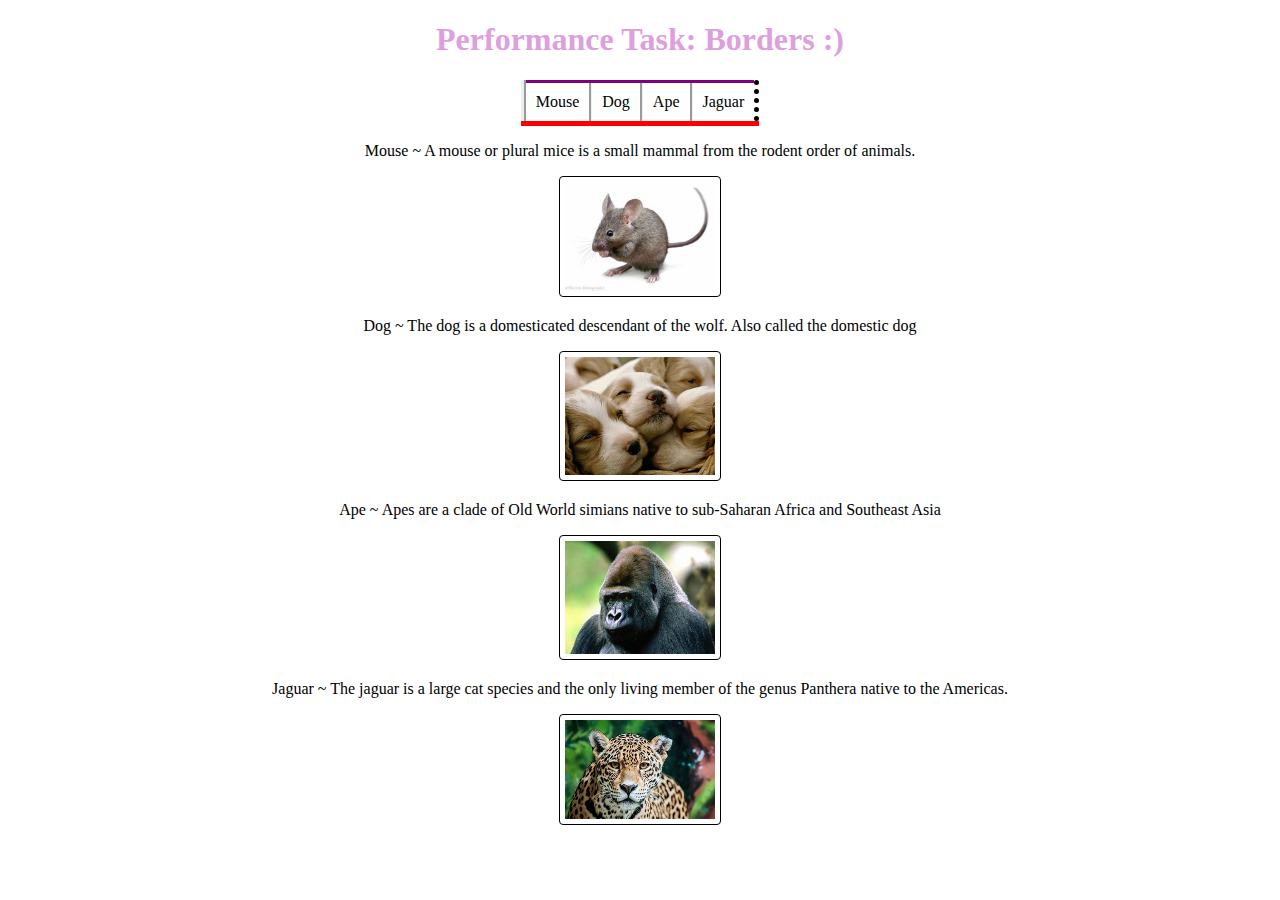
<file: Animals.html>
<!DOCTYPE html>
<html>
 
    <title> List of Animals </title>
    <link rel="stylesheet" href="petastyle.css"/>


<body align="center">

<h1> Performance Task: Borders :)</h1>
<center>
<table>
    
    <tr> 
        <td> Mouse </td>
        <td> Dog </td>
        <td> Ape </td>
        <td> Jaguar </td>
    
    </tr>
</center>
</table>

    <p> Mouse ~ A mouse or plural mice is a small mammal from the rodent order of animals.</p>
    <img src="mouse.jpeg"><br>

    <p> Dog ~ The dog is a domesticated descendant of the wolf. Also called the domestic dog</p>
    <img src="dog.jpeg"><br>

    <p> Ape ~ Apes are a clade of Old World simians native to sub-Saharan Africa and Southeast Asia</p>
    <img src="ape.jpeg"><br>

    <p> Jaguar ~ The jaguar is a large cat species and the only living member of the genus Panthera native to the Americas.</p>
    <img src="jaguar.jpeg"><br>

</body>

</html>
</file>
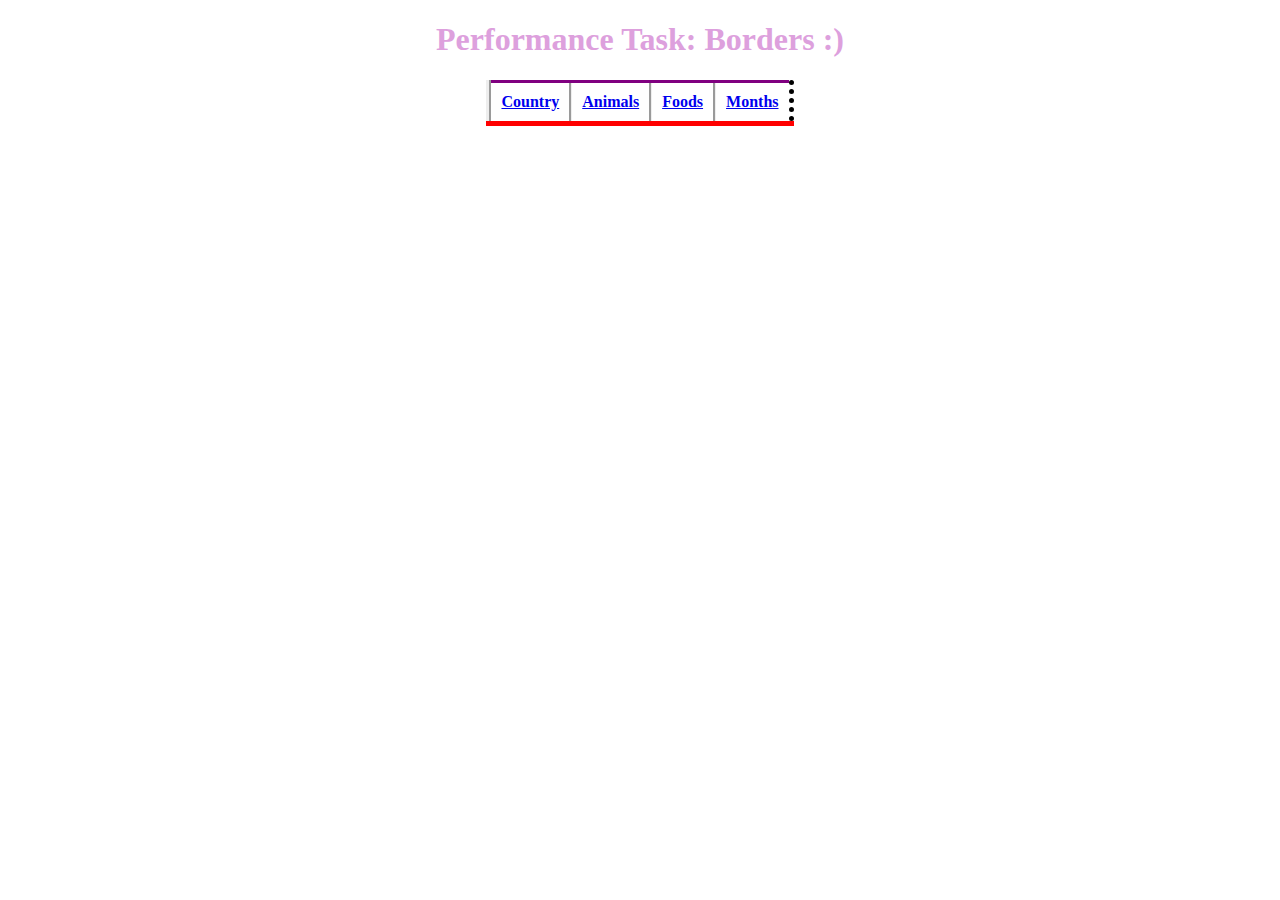
<file: bihay_peta.html>
<!DOCTYPE html>
<html>
<head> 
    
    <link rel="stylesheet" href="petastyle.css"/>

</head>

<body align="center">

<h1> Performance Task: Borders :)</h1>
<center>
<table align="center">
    <tr>
        <th> <a href="Country.html">Country</th>
        <th> <a href="Animals.html">Animals</th>
        <th> <a href="Foods.html">Foods </th>
        <th> <a href="Months.html">Months</th>

    </tr> 
</table>
</center>
</body>


</html>
</file>
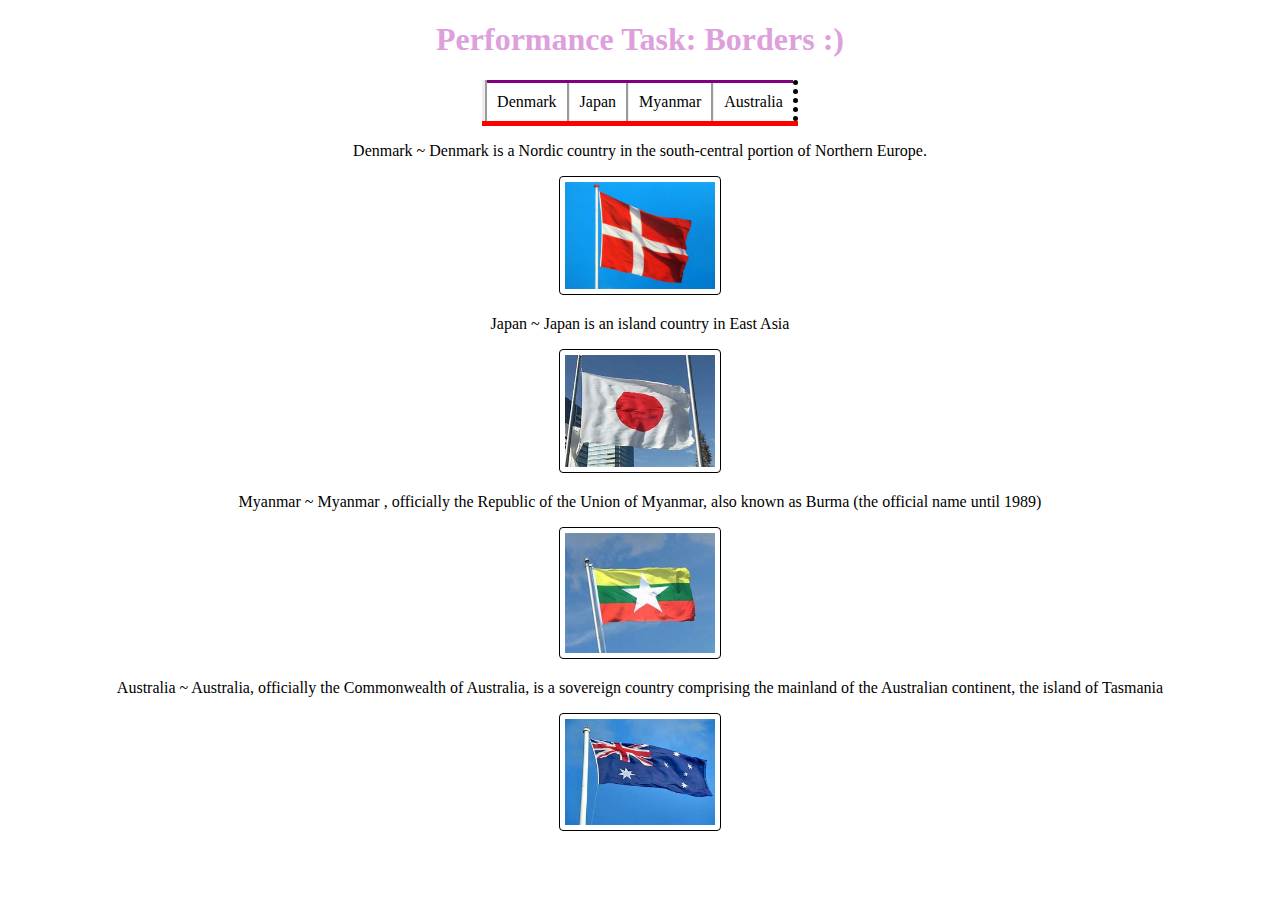
<file: Country.html>
<!DOCTYPE html>
<html>

    <title> List of Countries</title>
    <link rel="stylesheet" href="petastyle.css"/>

<body align="center">

<h1> Performance Task: Borders :)</h1>
<center>
<table> 

    <tr> 
        <td> Denmark </td>
        <td> Japan </td>
        <td> Myanmar </td>
        <td> Australia </td>
    
    </tr>
</center>
</table>

<p> Denmark ~ Denmark is a Nordic country in the south-central portion of Northern Europe.</p>
<img src="denmark.jpeg"><br>

<p> Japan ~ Japan is an island country in East Asia</p>
<img src="japan.jpeg"><br>

<p> Myanmar ~ Myanmar , officially the Republic of the Union of Myanmar, also known as Burma (the official name until 1989)</p>
<img src="myanmar.jpeg"><br>

<p> Australia ~ Australia, officially the Commonwealth of Australia, is a sovereign country comprising the mainland of the Australian continent, the island of Tasmania</p>
<img src="australia.jpeg"><br>

</body>
</html>
</file>
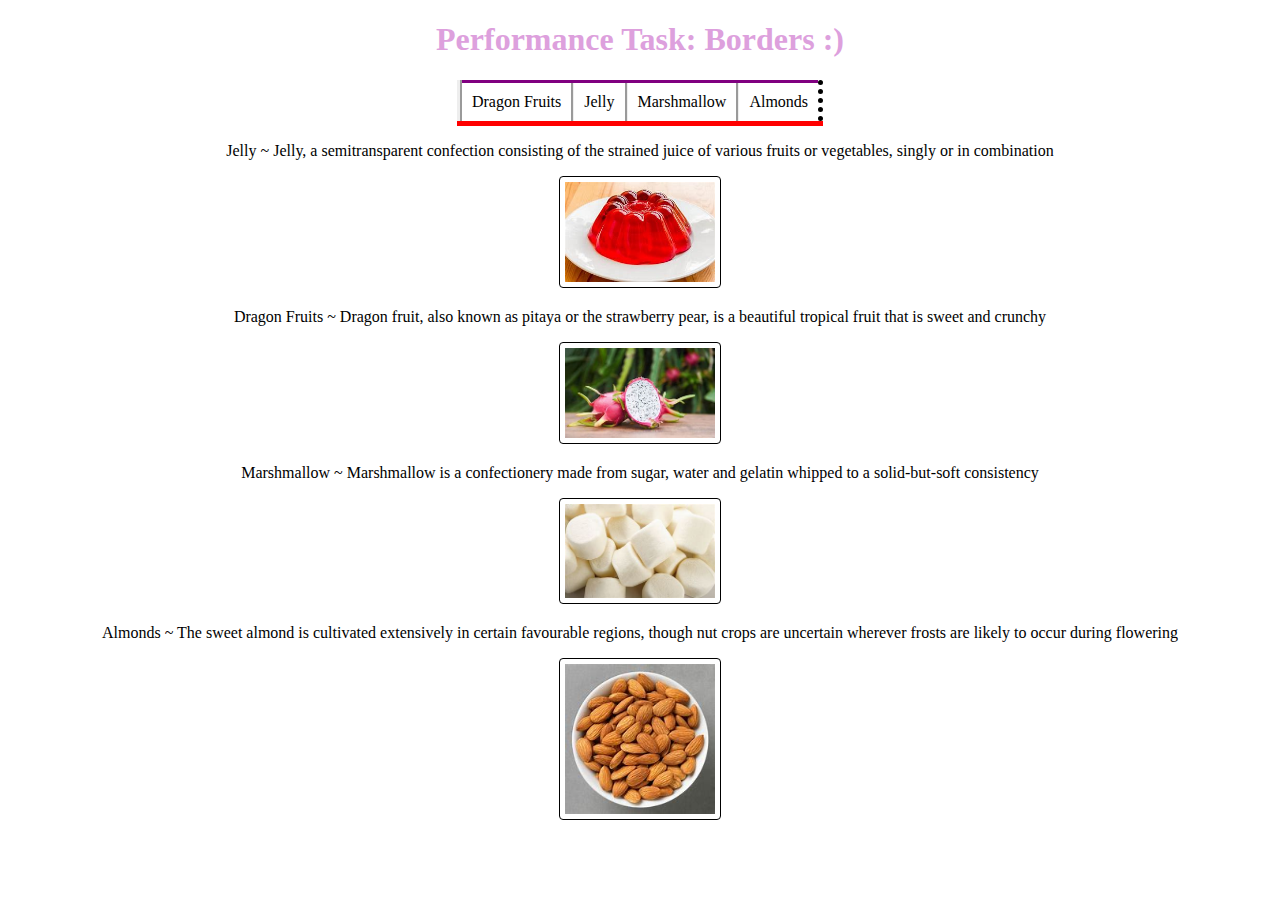
<file: Foods.html>
<!DOCTYPE html>
<html>

    <title> List of Foods </title>
    <link rel="stylesheet" href="petastyle.css"/>

<body align="center">

<h1> Performance Task: Borders :)</h1>

<center>
<table>

    <tr> 
        <td> Dragon Fruits </td>
        <td> Jelly </td>
        <td> Marshmallow </td>
        <td> Almonds </td>

    </tr>
</center>
</table>

    <p> Jelly ~ Jelly, a semitransparent confection consisting of the strained juice of various fruits or vegetables, singly or in combination</p>
    <img src="jelly.jpeg"><br>
    <p> Dragon Fruits ~ Dragon fruit, also known as pitaya or the strawberry pear, is a beautiful tropical fruit that is sweet and crunchy</p>
    <img src="dragonf.jpeg"><br>
    <p> Marshmallow ~ Marshmallow is a confectionery made from sugar, water and gelatin whipped to a solid-but-soft consistency</p>
    <img src="marshmallow.jpeg"><br>

    <p> Almonds ~ The sweet almond is cultivated extensively in certain favourable regions, though nut crops are uncertain wherever frosts are likely to occur during flowering</p>
    <img src="almonds.jpeg"><br>

</body>
    
</html>
</file>
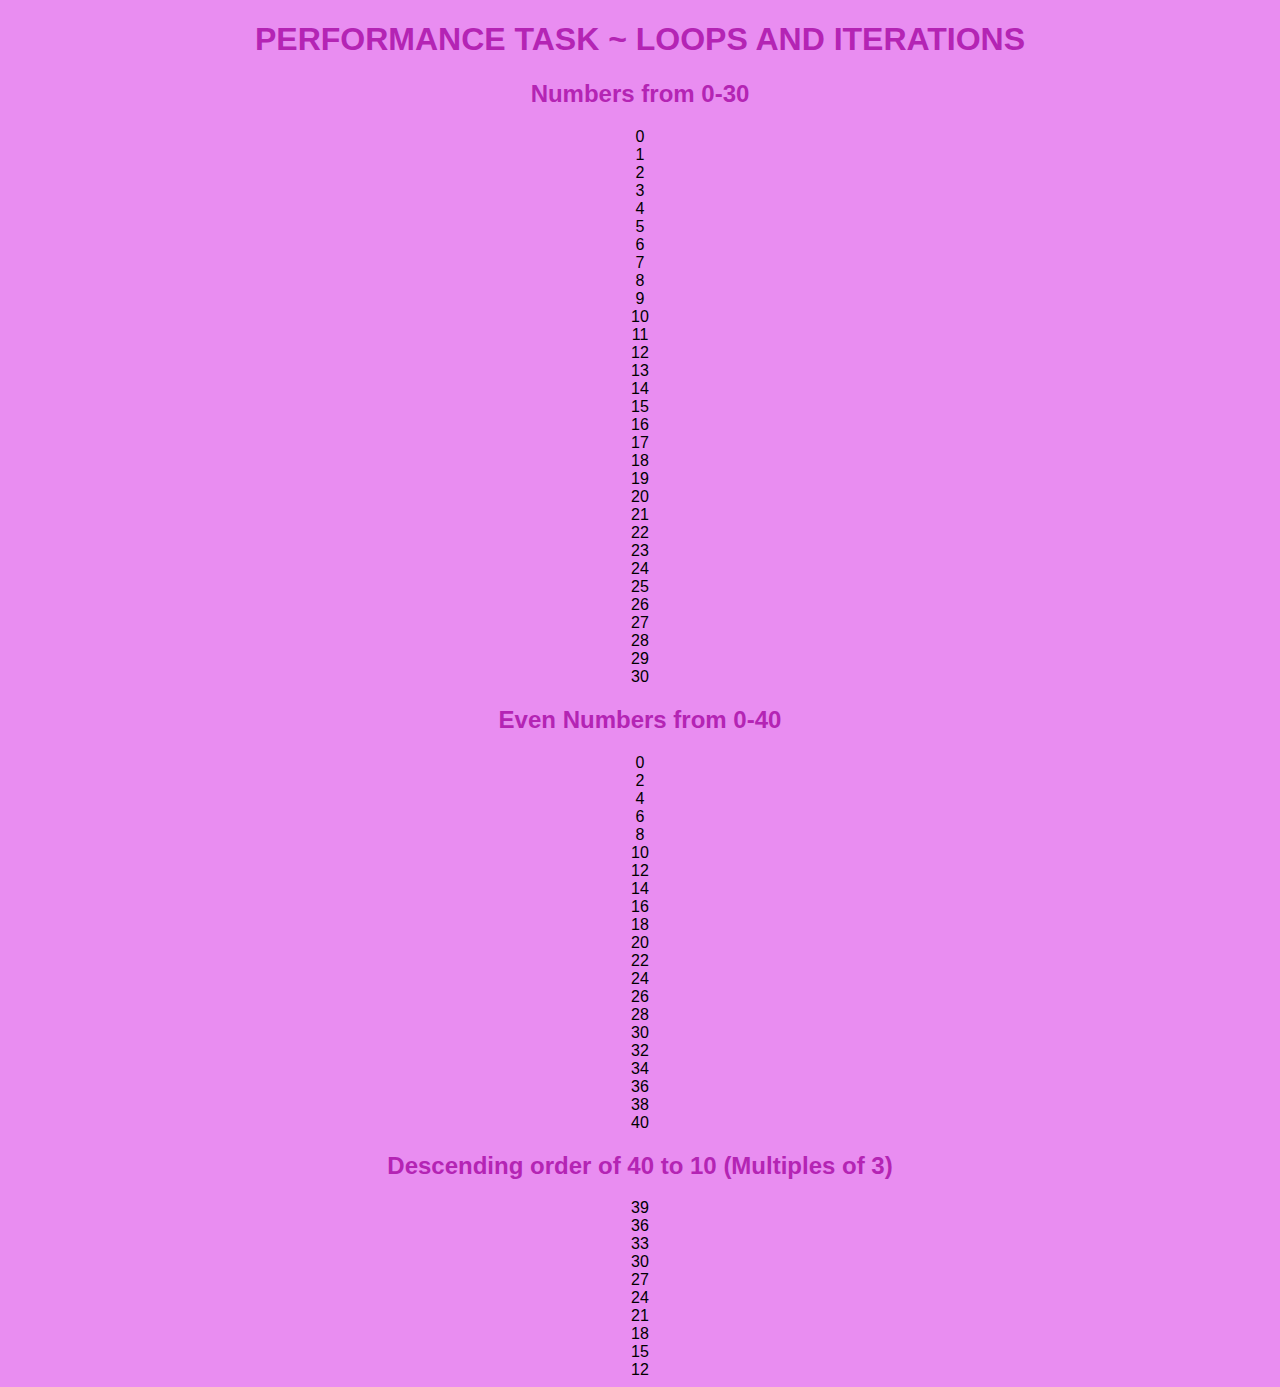
<file: Midterm_peta.html>
<!DOCTYPE html>
<html>

    <head>
        <title> JavaScript Task Performance </title>

        <style>

            body {
                background-color: rgb(233, 141, 241);
                font-family: Verdana, Geneva, Tahoma, sans-serif;
                justify-content: center;
            }
            h2 {
                color:rgb(180, 36, 180)
            }

            h1{
                color:rgb(180, 36, 180)
            }

        </style>


    </head>

    <body align="center">

        <h1> PERFORMANCE TASK ~ LOOPS AND ITERATIONS </h1>

        <script language="javaScript" type="text/javaScript"> 

            var name = prompt("Enter your Name: ");
            alert("Hello! " + name);

            // TASK 1 - if and if else statements

            // A. Display a dialog box confirming a user is 25 years old and up
            var age = prompt("Enter your Age: ");
                if (parseInt(age) >= 25){
                    alert("You are "  + age  + " years old and up");         
                } else {
                    alert("You are not 25 years old and up");
                }

            // B. Display a dialog box confirming a user entered a number less than 100
            var num = prompt("Enter a Number: ");
                if (parseInt(num) < 100){
                    alert("You entered a number less than 100");         
                } else {
                    alert("You entered a number greater or equal to 100");
                }

            // TASK 2 - Contruct for loops

            // A. Print the numbers 0-30, one number per line
            document.write("<h2> Numbers from 0-30 </h2>");
                for (var n = 0; n <= 30; n++){
                    document.write(n + "<br>");
                }
            
            // B. Print only the even values from 0-40, one number per line
            document.write("<h2> Even Numbers from 0-40 </h2>");
                for (var n = 0; n <= 40; n += 2){
                    document.write(n + "<br>");
                }
            
            // C. Print the numbers 40 to 10 in descending order, but only the numbers are multiples of 3

            document.write("<h2> Descending order of 40 to 10 (Multiples of 3) </h2>");
                for (var n = 40; n >= 10; n--){
                    if (n % 3 === 0) {
                        document.write(n + "<br>");
                    }
                }
            
        </script>

    </body>
</html>
</file>
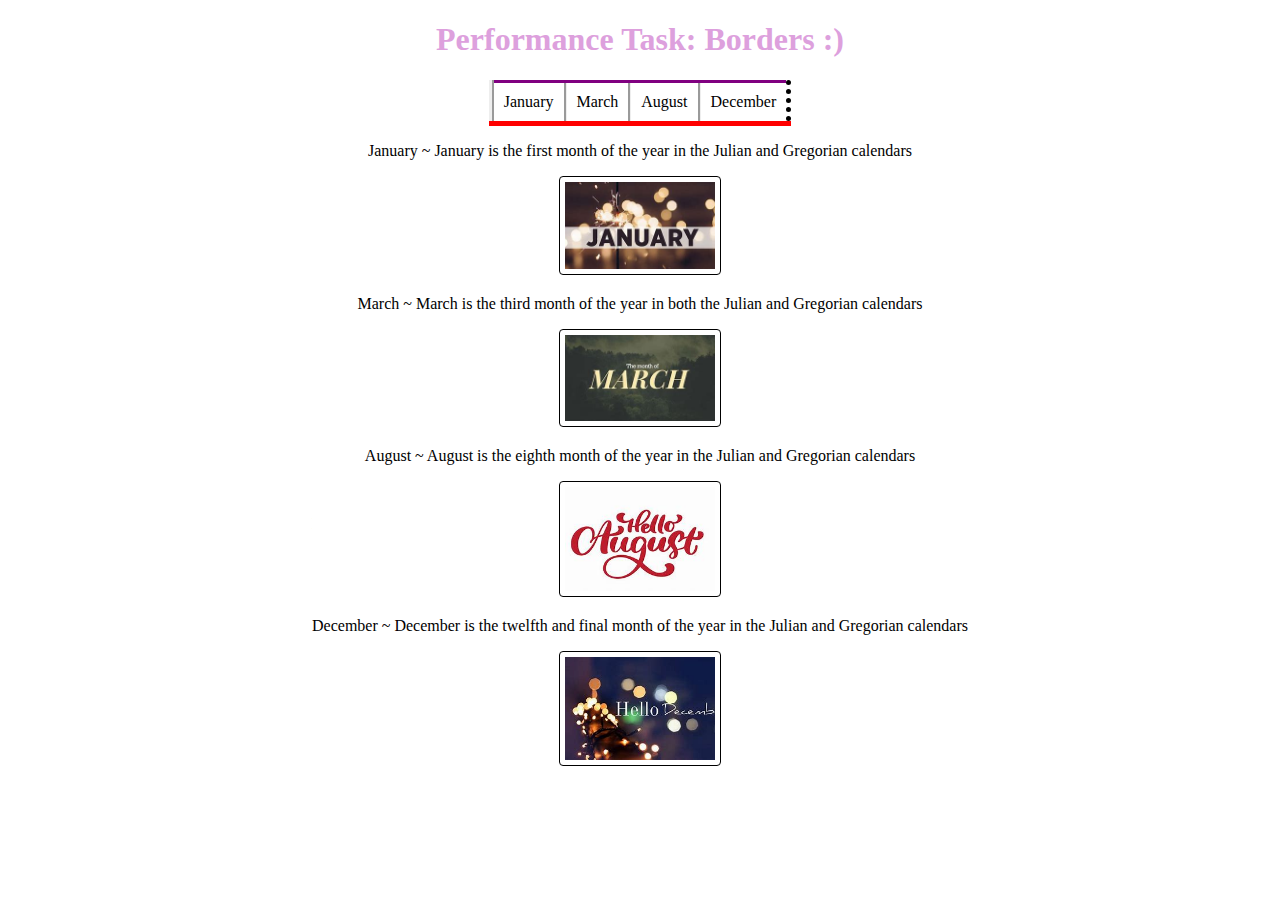
<file: Months.html>
<!DOCTYPE html>
<html>

    <title> List of Months </title>
    <link rel="stylesheet" href="petastyle.css"/>

<body align="center">

<h1> Performance Task: Borders :)</h1>

<center>
<table>

    <tr> 
        <td> January </td>
        <td> March </td>
        <td> August </td>
        <td> December </td>

    </tr>
</center>
</table>

    <p> January ~ January is the first month of the year in the Julian and Gregorian calendars</p>
    <img src="january.jpeg"><br>

    <p> March ~ March is the third month of the year in both the Julian and Gregorian calendars</p>
    <img src="march.jpeg"><br>

    <p> August ~ August is the eighth month of the year in the Julian and Gregorian calendars</p>
    <img src="august.jpeg"><br>

    <p> December ~ December is the twelfth and final month of the year in the Julian and Gregorian calendars</p>
    <img src="december.jpeg"><br>

</body>
    
</html>
</file>
<file: petastyle.css>
table{
    
    color: black;
    border: 5px solid;
    border-collapse: collapse;
    border-top: solid purple;
    border-bottom: solid 5px red;
    border-left: 5px inset;
    border-right: 5px dotted;
    Margin: 5px;
}

tr, th, td{
    border: outset;
    Padding: 10px;
    align-items: center;
    font-family: Verdana;
}

h1{
    color: plum;
    font-family: Verdana;
}

img{
    border: 1px solid;
    border-radius: 4px;
    padding: 5px;
    width: 150px;
}
</file>
